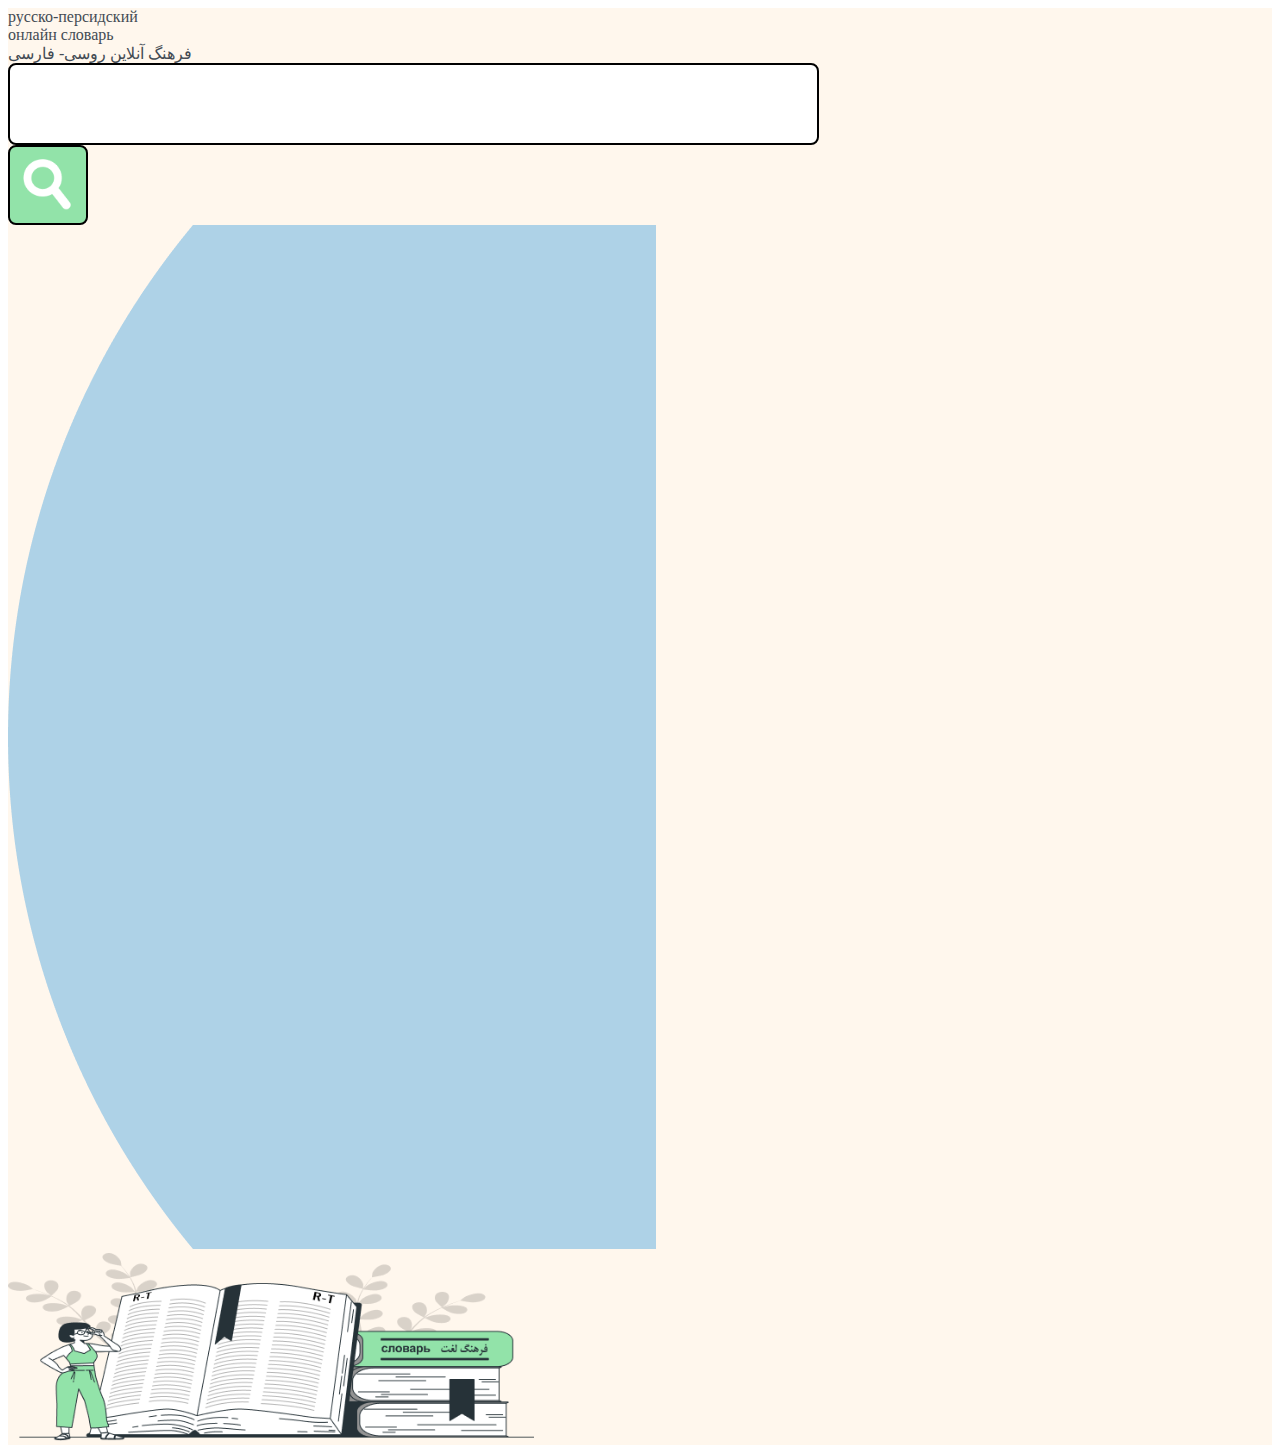
<file: index.html>
<!DOCTYPE html>
<html lang="en">
  <head>
    <meta charset="UTF-8" />
    <meta name="viewport" content="width=device-width, initial-scale=1.0" />
    <link
      href="https://cdn.jsdelivr.net/npm/bootstrap@5.0.2/dist/css/bootstrap.min.css"
      rel="stylesheet"
      integrity="sha384-EVSTQN3/azprG1Anm3QDgpJLIm9Nao0Yz1ztcQTwFspd3yD65VohhpuuCOmLASjC"
      crossorigin="anonymous"
    />
    <link rel="stylesheet" href="css/root.css" />
    <link rel="stylesheet" href="css/home.css" />

    <title>Home</title>
  </head>
  <body>
    <header></header>
    <section class="mx-auto">
      <div
        class="w-100 text-center row justify-content-center min-vh-100 align-content-center mx-auto p-0 justify-content-between"
        style="background: #ffebd36b"
      >
        <div
          class="left-column col-lg-7 col-md-12 d-flex flex-column justify-content-center"
        >
          <p class="fs-1 mx-auto fw-bold mb-4">
            русско-персидский <br />
            онлайн словарь
          </p>
          <p class="fs-2 mx-auto fw-bold fa mb-5">فرهنگ آنلاین روسی- فارسی</p>
          <div
            class="d-flex justify-content-center justify-content-lg-end position-relative"
          >
            <input type="text" class="shadow-lg fs-1 p-4" />
            <div class="position-absolute top-0 search-botton"></div>
          </div>
        </div>
        <div
          class="right-column col-md-5 d-sm-none d-lg-block d-none p-0 position-relative"
        >
          <img
            src="img/Ellipse 76.png"
            alt="right-column-banner"
            srcset=""
            class="w-100 h-100"
          />
          <img
            src="img/Group 20.png"
            alt="right-column-banner"
            srcset=""
            class="position-absolute"
          />
        </div>
      </div>
    </section>
    <footer></footer>
    <script
      src="https://cdn.jsdelivr.net/npm/bootstrap@5.0.2/dist/js/bootstrap.bundle.min.js"
      integrity="sha384-MrcW6ZMFYlzcLA8Nl+NtUVF0sA7MsXsP1UyJoMp4YLEuNSfAP+JcXn/tWtIaxVXM"
      crossorigin="anonymous"
    ></script>
  </body>
</html>
</file>
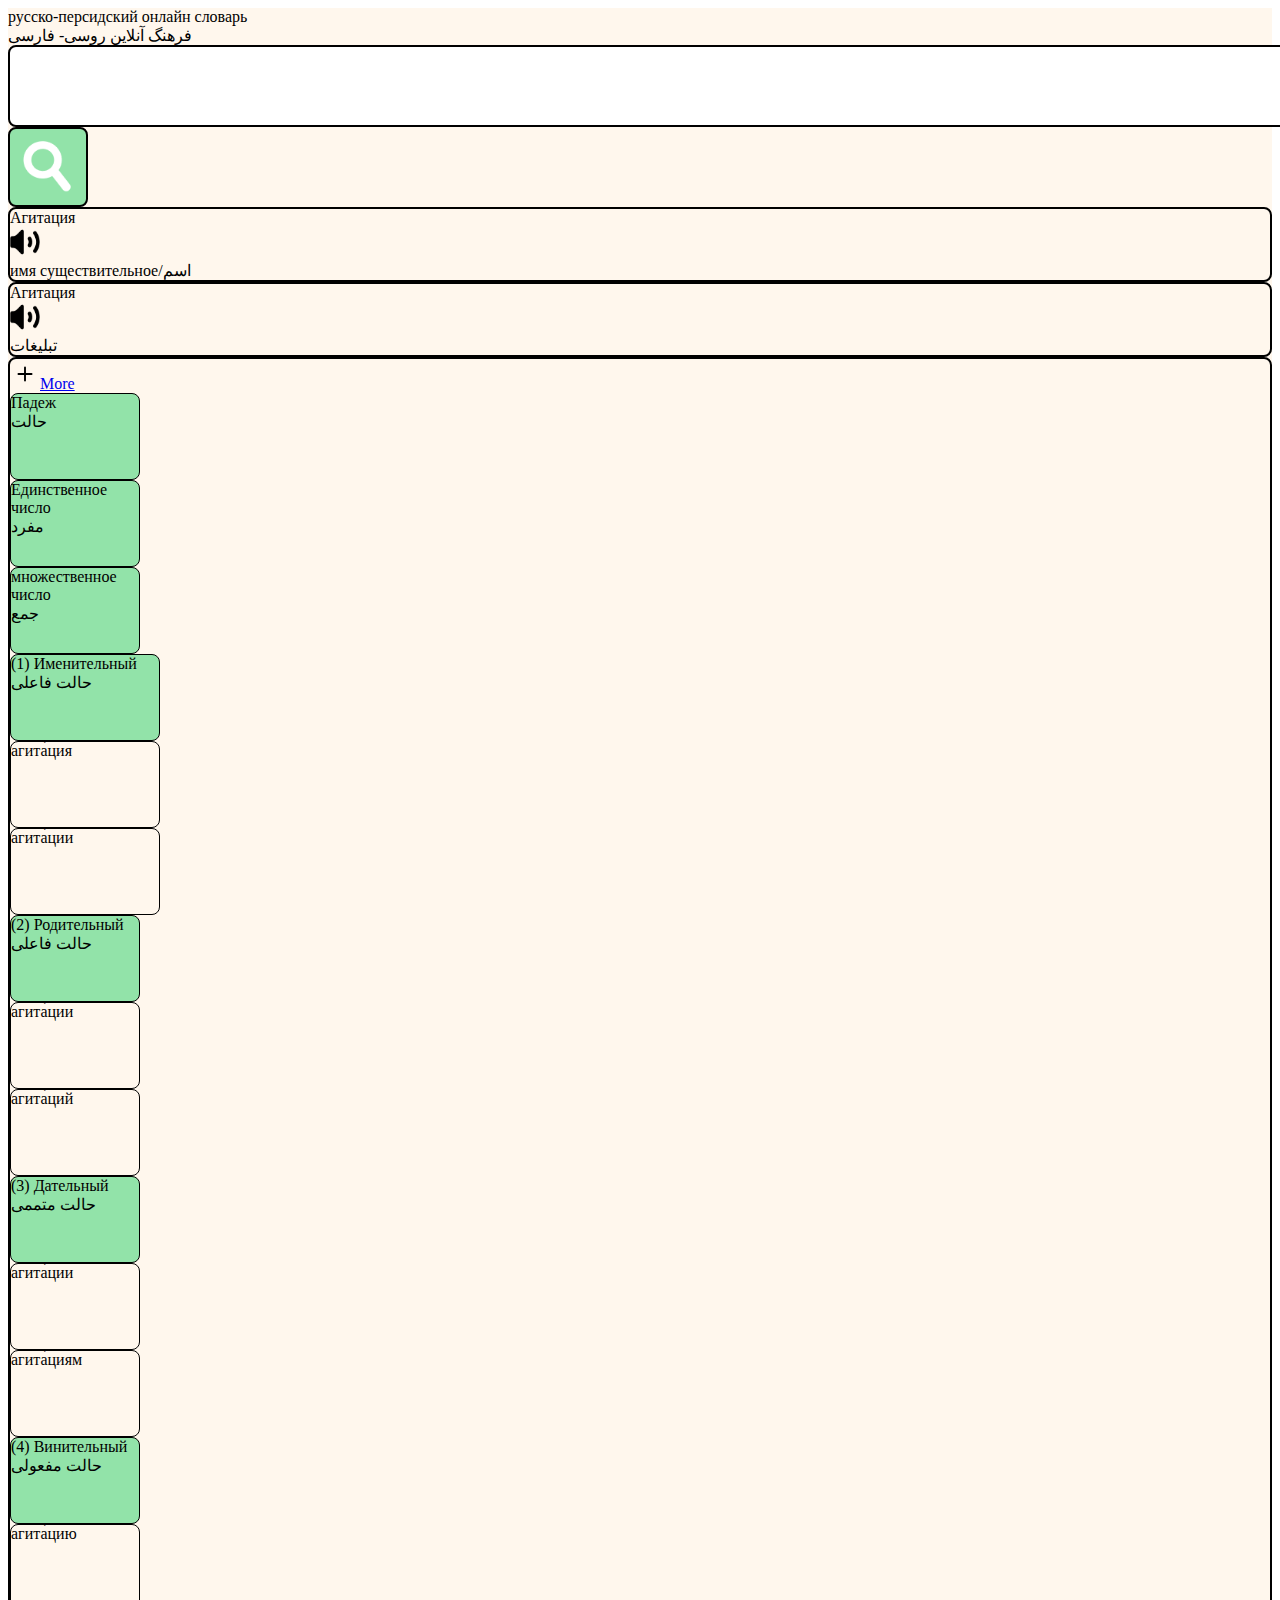
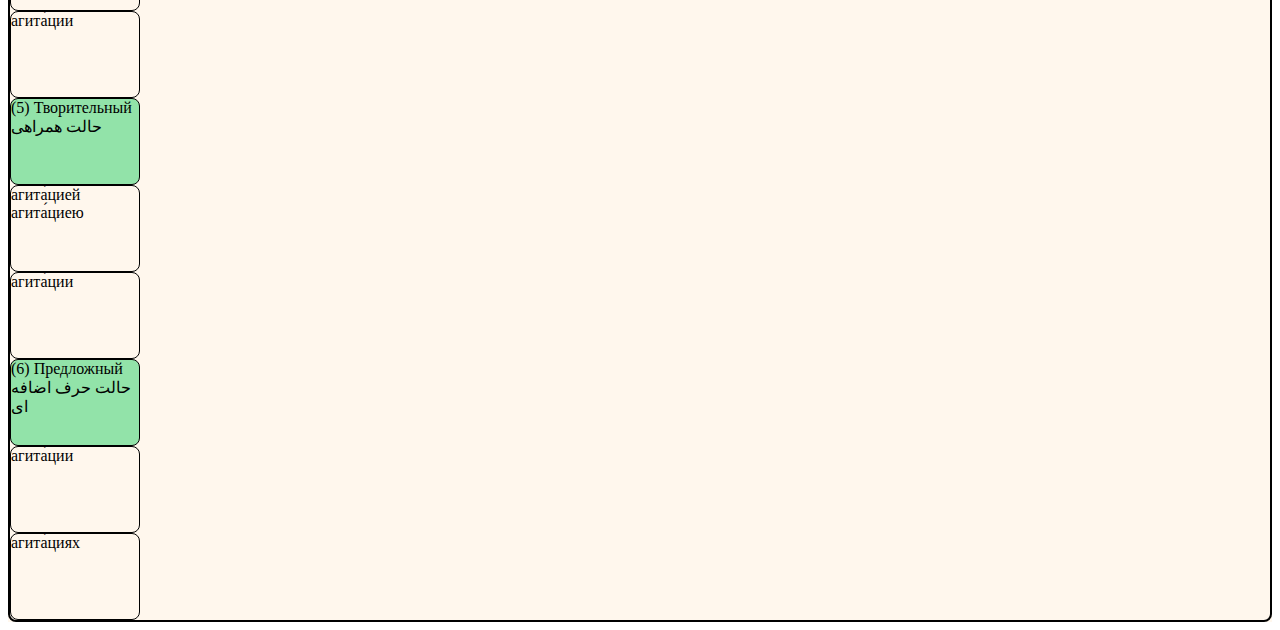
<file: result1.html>
<!DOCTYPE html>
<html lang="en">
  <head>
    <meta charset="UTF-8" />
    <meta name="viewport" content="width=device-width, initial-scale=1.0" />
    <link
      href="https://cdn.jsdelivr.net/npm/bootstrap@5.0.2/dist/css/bootstrap.min.css"
      rel="stylesheet"
      integrity="sha384-EVSTQN3/azprG1Anm3QDgpJLIm9Nao0Yz1ztcQTwFspd3yD65VohhpuuCOmLASjC"
      crossorigin="anonymous"
    />
    <link rel="stylesheet" href="css/root.css" />
    <link rel="stylesheet" href="css/result1.css" />

    <title>Result1</title>
  </head>
  <body>
    <div class="wrapper min-vh-100">
      <header></header>
      <section class="mx-auto">
        <div class="container py-5">
          <div
            class="d-flex flex-column flex-lg-row align-items-center justify-content-lg-between mb-5"
          >
            <p class="fs-2 fw-bold">русско-персидский онлайн словарь</p>
            <p class="fs-2 fw-bold fa">فرهنگ آنلاین روسی- فارسی</p>
          </div>
          <div
            class="d-flex justify-content-center position-relative search-input-wrapper mb-5"
          >
            <input type="text" class="fs-1 p-4" />
            <div class="position-absolute top-0 search-botton"></div>
          </div>
          <div class="card mb-4">
            <div class="card-body row p-4">
              <div class="col-12 col-lg-3 col-md-5">
                <div class="d-flex align-items-center">
                  <p class="fs-2 fw-bold mb-0 me-3">Агитация</p>
                  <img class="speaker-icon" src="img/volume.png" alt="" />
                </div>
              </div>
              <div class="col-12 col-lg-6 col-md-7">
                <p class="fs-2 fw-bold mb-0">имя существительное/اسم</p>
              </div>
            </div>
          </div>
          <div class="card mb-4">
            <div class="card-body row p-4">
              <div class="col-6 col-lg-3 col-md-6 col-sm-6">
                <div class="d-flex align-items-center">
                  <p class="fs-2 fw-bold mb-0 me-3">Агитация</p>
                  <img class="speaker-icon" src="img/volume.png" alt="" />
                </div>
              </div>
              <div
                class="d-none d-lg-flex col-12 col-lg-6 col-md-6 col-6"
              ></div>
              <div class="col-6 col-lg-3 col-md-6 col-sm-6">
                <p class="fs-2 fw-bold mb-0 fa text-end">تبلیغات</p>
              </div>
            </div>
          </div>

          <div class="card mb-4">
            <div class="card-body row p-4">
              <a
                class="btn fs-3 fw-bold more-button d-flex align-items-center"
                data-bs-toggle="collapse"
                href="#more"
                role="button"
                aria-expanded="false"
                aria-controls="more"
              >
                <img src="img/plus.svg" alt="" srcset="" />More
              </a>
              <div class="collapse overflow-scroll" id="more">
                <div class="p-4 table-wrapper">
                  <div class="row">
                    <div class="col flex-column">
                      <div
                        class="d-flex justify-content-center align-items-center flex-column p-2"
                      >
                        <p class="fw-bold text-nowrap text-center">Падеж</p>
                        <p class="fw-bold text-nowrap fa">حالت</p>
                      </div>
                      <div
                        class="d-flex justify-content-center align-items-center flex-column p-2"
                      >
                        <p class="fw-bold text-center">Единственное число</p>
                        <p class="fw-bold fa">مفرد</p>
                      </div>
                      <div
                        class="d-flex justify-content-center align-items-center flex-column p-2"
                      >
                        <p class="fw-bold text-center">множественное число</p>
                        <p class="fw-bold fa">جمع</p>
                      </div>
                    </div>

                    <div class="col flex-column">
                      <div
                        class="d-flex justify-content-center align-items-center flex-column p-2"
                      >
                        <p class="fw-bold text-nowrap text-center">
                          (1) Именительный
                        </p>
                        <p class="fw-bold text-nowrap fa">حالت فاعلی</p>
                      </div>
                      <div
                        class="d-flex justify-content-center align-items-center flex-column p-2"
                      >
                        <p class="fw-bold text-center">агита́ция</p>
                      </div>
                      <div
                        class="d-flex justify-content-center align-items-center flex-column p-2"
                      >
                        <p class="fw-bold text-center">агита́ции</p>
                      </div>
                    </div>

                    <div class="col flex-column">
                      <div
                        class="d-flex justify-content-center align-items-center flex-column p-2"
                      >
                        <p class="fw-bold text-nowrap text-center">
                          (2) Родительный
                        </p>
                        <p class="fw-bold text-nowrap fa">حالت فاعلی</p>
                      </div>
                      <div
                        class="d-flex justify-content-center align-items-center flex-column p-2"
                      >
                        <p class="fw-bold text-center">агита́ции</p>
                      </div>
                      <div
                        class="d-flex justify-content-center align-items-center flex-column p-2"
                      >
                        <p class="fw-bold text-center">агита́ций</p>
                      </div>
                    </div>

                    <div class="col flex-column">
                      <div
                        class="d-flex justify-content-center align-items-center flex-column p-2"
                      >
                        <p class="fw-bold text-nowrap text-center">
                          (3) Дательный
                        </p>
                        <p class="fw-bold text-nowrap fa">حالت متممی</p>
                      </div>
                      <div
                        class="d-flex justify-content-center align-items-center flex-column p-2"
                      >
                        <p class="fw-bold text-center">агита́ции</p>
                      </div>
                      <div
                        class="d-flex justify-content-center align-items-center flex-column p-2"
                      >
                        <p class="fw-bold text-center">агита́циям</p>
                      </div>
                    </div>

                    <div class="col flex-column">
                      <div
                        class="d-flex justify-content-center align-items-center flex-column p-2"
                      >
                        <p class="fw-bold text-nowrap text-center">
                          (4) Винительный
                        </p>
                        <p class="fw-bold text-nowrap fa">حالت مفعولی</p>
                      </div>
                      <div
                        class="d-flex justify-content-center align-items-center flex-column p-2"
                      >
                        <p class="fw-bold text-center">агита́цию</p>
                      </div>
                      <div
                        class="d-flex justify-content-center align-items-center flex-column p-2"
                      >
                        <p class="fw-bold text-center">агита́ции</p>
                      </div>
                    </div>

                    <div class="col flex-column">
                      <div
                        class="d-flex justify-content-center align-items-center flex-column p-2"
                      >
                        <p class="fw-bold text-nowrap text-center">
                          (5) Творительный
                        </p>
                        <p class="fw-bold text-nowrap fa">حالت همراهی</p>
                      </div>
                      <div
                        class="d-flex justify-content-center align-items-center flex-column p-2"
                      >
                        <p class="fw-bold text-center">агита́цией</p>
                        <p class="fw-bold text-center">агита́циею</p>
                      </div>
                      <div
                        class="d-flex justify-content-center align-items-center flex-column p-2"
                      >
                        <p class="fw-bold text-center">агита́ции</p>
                      </div>
                    </div>

                    <div class="col flex-column">
                      <div
                        class="d-flex justify-content-center align-items-center flex-column p-2"
                      >
                        <p class="fw-bold text-nowrap text-center">
                          (6) Предложный
                        </p>
                        <p class="fw-bold text-nowrap fa">حالت حرف اضافه ای</p>
                      </div>
                      <div
                        class="d-flex justify-content-center align-items-center flex-column p-2"
                      >
                        <p class="fw-bold text-center">агита́ции</p>
                      </div>
                      <div
                        class="d-flex justify-content-center align-items-center flex-column p-2"
                      >
                        <p class="fw-bold text-center">агита́циях</p>
                      </div>
                    </div>
                  </div>
                </div>
              </div>
            </div>
          </div>
        </div>
      </section>
      <footer></footer>
    </div>
    <script
      src="https://cdn.jsdelivr.net/npm/bootstrap@5.0.2/dist/js/bootstrap.bundle.min.js"
      integrity="sha384-MrcW6ZMFYlzcLA8Nl+NtUVF0sA7MsXsP1UyJoMp4YLEuNSfAP+JcXn/tWtIaxVXM"
      crossorigin="anonymous"
    ></script>
  </body>
</html>
</file>
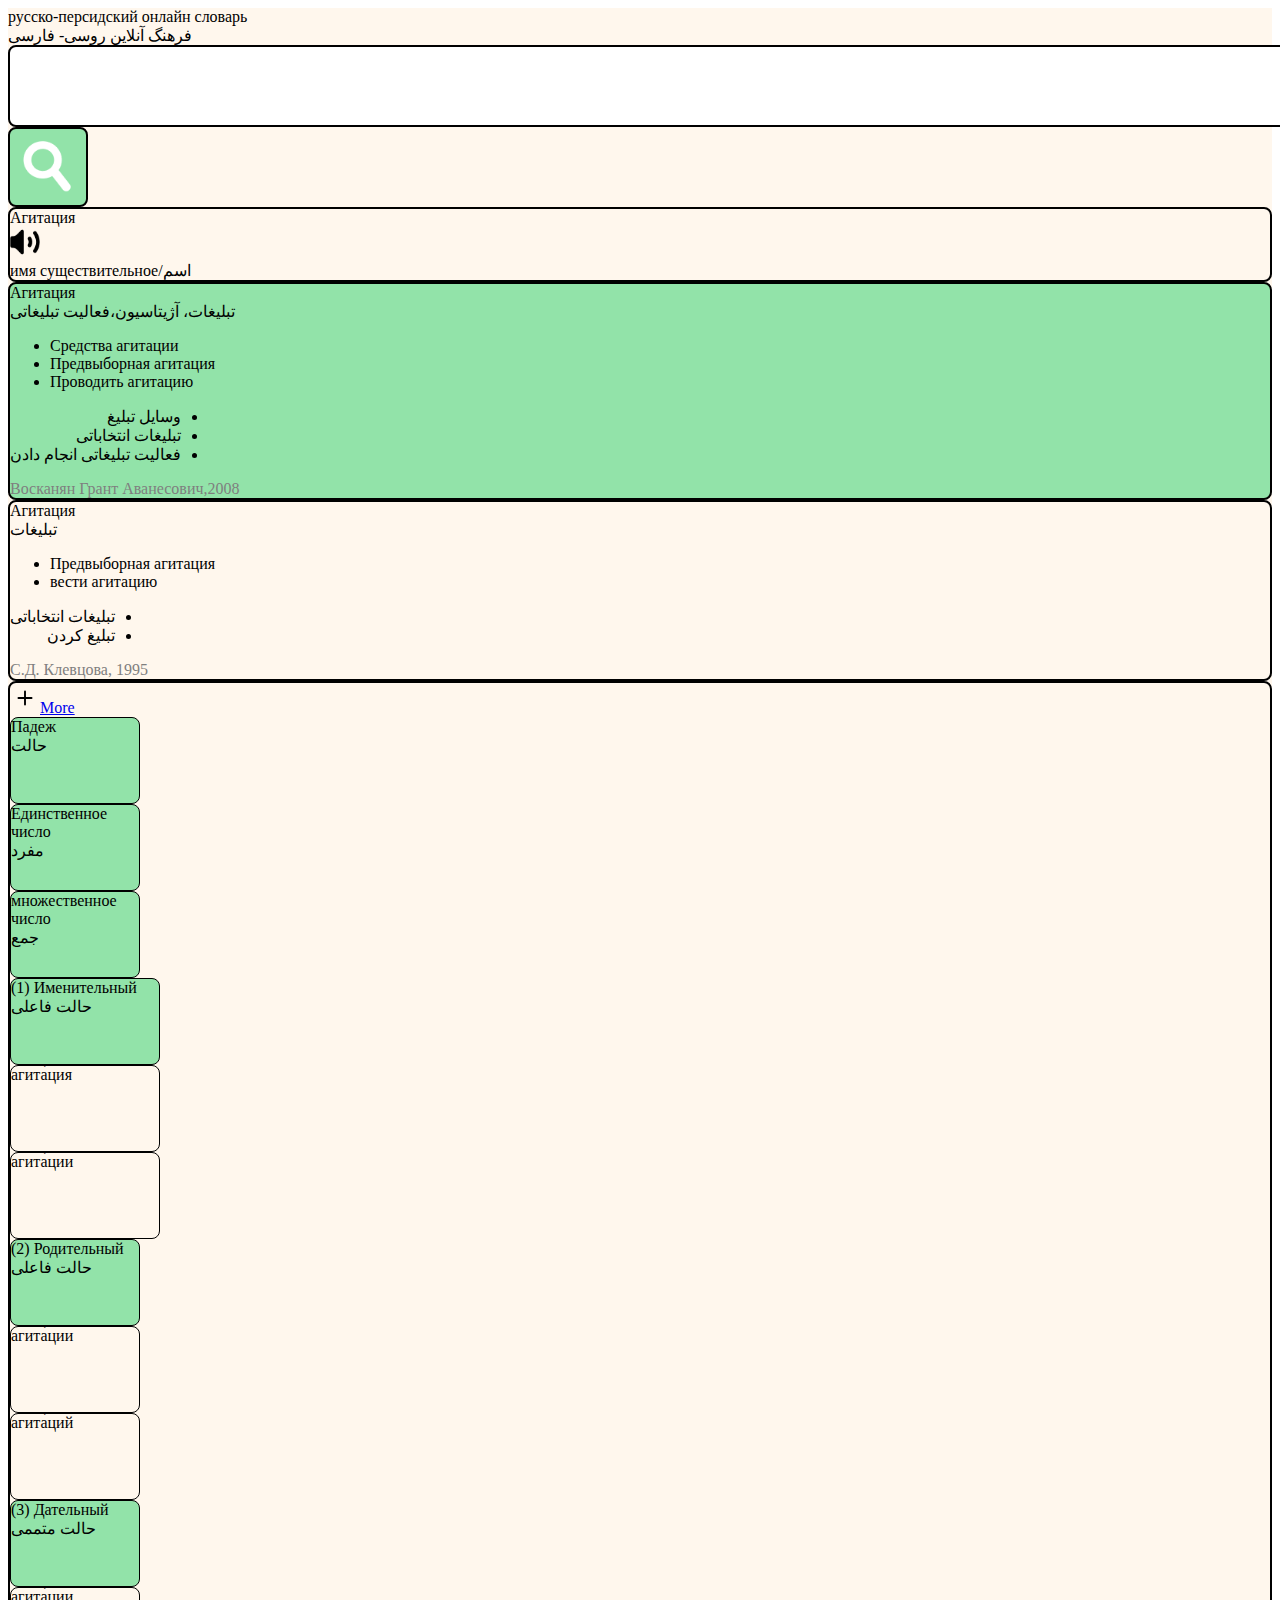
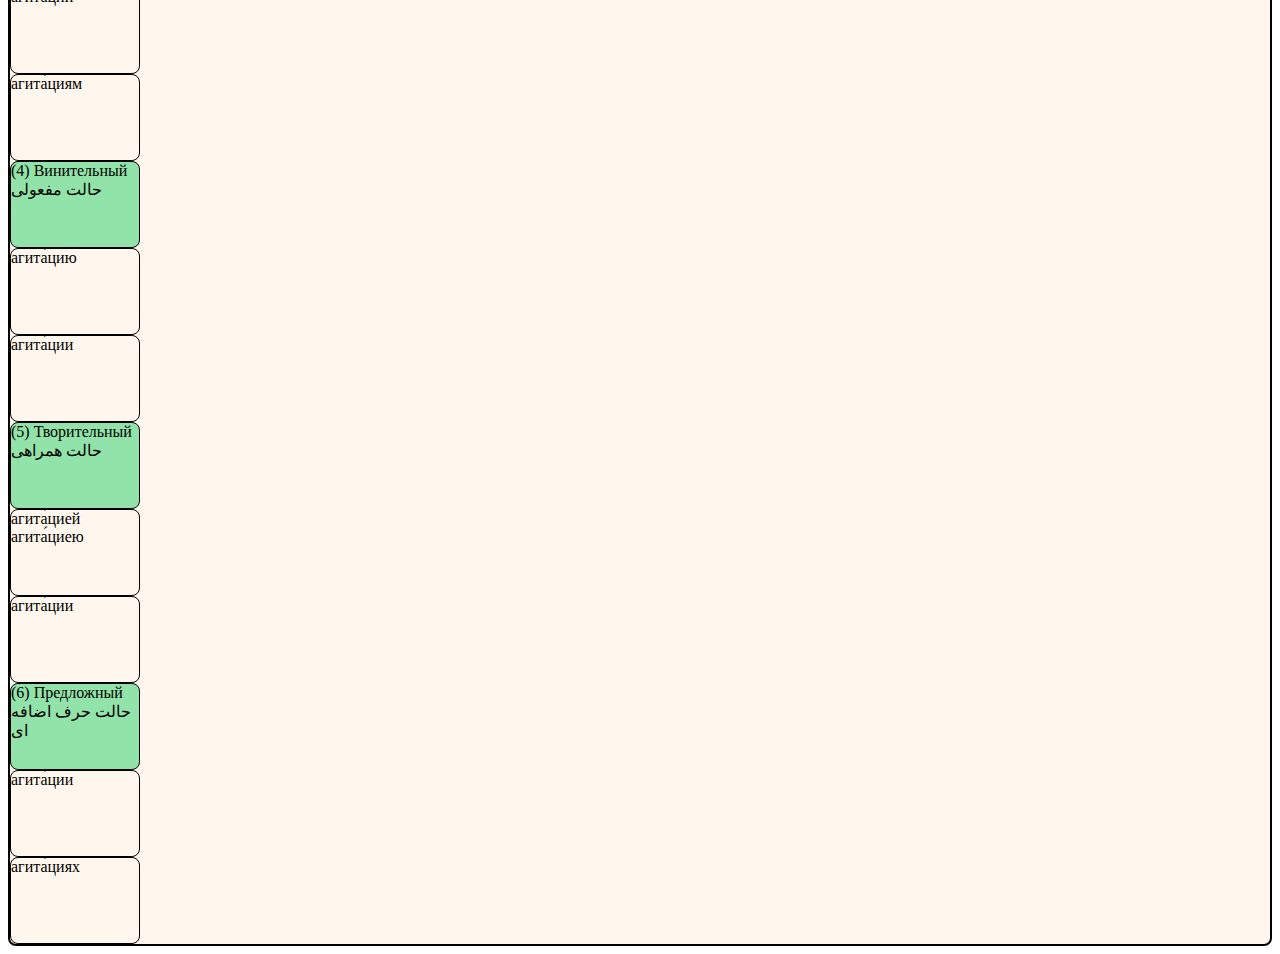
<file: result2.html>
<!DOCTYPE html>
<html lang="en">
  <head>
    <meta charset="UTF-8" />
    <meta name="viewport" content="width=device-width, initial-scale=1.0" />
    <link
      href="https://cdn.jsdelivr.net/npm/bootstrap@5.0.2/dist/css/bootstrap.min.css"
      rel="stylesheet"
      integrity="sha384-EVSTQN3/azprG1Anm3QDgpJLIm9Nao0Yz1ztcQTwFspd3yD65VohhpuuCOmLASjC"
      crossorigin="anonymous"
    />
    <link rel="stylesheet" href="css/root.css" />
    <link rel="stylesheet" href="css/result2.css" />

    <title>Result2</title>
  </head>
  <body>
    <div class="wrapper min-vh-100">
      <header></header>
      <section class="mx-auto">
        <div class="container py-5">
          <div
            class="d-flex flex-column flex-lg-row align-items-center justify-content-lg-between mb-5"
          >
            <p class="fs-2 fw-bold text-center">
              русско-персидский онлайн словарь
            </p>
            <p class="fs-2 fw-bold text-center fa">فرهنگ آنلاین روسی- فارسی</p>
          </div>
          <div
            class="d-flex justify-content-center position-relative search-input-wrapper mb-5"
          >
            <input type="text" class="fs-1 p-4" />
            <div class="position-absolute top-0 search-botton"></div>
          </div>
          <div class="card mb-4">
            <div class="card-body row p-4">
              <div class="col-12 col-lg-6 col-md-5 text-center text-md-start">
                <div
                  class="d-flex align-items-center justify-content-center justify-content-md-start"
                >
                  <p class="fs-2 fw-bold mb-0 me-3">Агитация</p>
                  <img class="speaker-icon" src="img/volume.png" alt="" />
                </div>
              </div>
              <div class="col-12 col-lg-6 col-md-7 text-center text-md-end">
                <p class="fs-2 fw-bold mb-0">имя существительное/اسم</p>
              </div>
            </div>
          </div>
          <div class="card mb-4 bg-green">
            <div class="card-body p-4">
              <div class="row">
                <div class="col-12 col-lg-6 col-md-5 text-center text-md-start">
                  <p class="fs-2 fw-bold mb-0 me-3">Агитация</p>
                </div>
                <div class="col-12 col-lg-6 col-md-7 text-center text-md-end">
                  <p class="fs-2 fw-bold mb-0 fa">
                    تبلیغات، آژیتاسیون،فعالیت تبلیغاتی
                  </p>
                </div>
              </div>
              <div class="row">
                <div class="col-6 d-flex justify-content-end">
                  <div style="width: fit-content">
                    <ul>
                      <li>
                        <span class="fs-4">Средства агитации</span>
                      </li>
                      <li>
                        <span class="fs-4">Предвыборная агитация</span>
                      </li>
                      <li>
                        <span class="fs-4">Проводить агитацию</span>
                      </li>
                    </ul>
                  </div>
                </div>
                <div class="col-6 d-flex justify-content-start">
                  <div style="width: fit-content">
                    <ul style="direction: rtl">
                      <li>
                        <span class="fs-4">وسایل تبلیغ</span>
                      </li>
                      <li>
                        <span class="fs-4">تبلیغات انتخاباتی</span>
                      </li>
                      <li>
                        <span class="fs-4">فعالیت تبلیغاتی انجام دادن</span>
                      </li>
                    </ul>
                  </div>
                </div>
              </div>
              <div class="row fs-5">
                <span style="color: #7f7f7f">
                  Восканян Грант Аванесович,2008
                </span>
              </div>
            </div>
          </div>
          <div class="card mb-4">
            <div class="card-body p-4">
              <div class="row">
                <div class="col-12 col-lg-6 col-md-5 text-center text-md-start">
                  <p class="fs-2 fw-bold mb-0 me-3">Агитация</p>
                </div>
                <div class="col-12 col-lg-6 col-md-7 text-center text-md-end">
                  <p class="fs-2 fw-bold mb-0 fa">تبلیغات</p>
                </div>
              </div>
              <div class="row">
                <div class="col-6 d-flex justify-content-end">
                  <div style="width: fit-content">
                    <ul>
                      <li>
                        <span class="fs-4">Предвыборная агитация</span>
                      </li>
                      <li>
                        <span class="fs-4">вести агитацию</span>
                      </li>
                    </ul>
                  </div>
                </div>
                <div class="col-6 d-flex justify-content-start">
                  <div style="width: fit-content">
                    <ul style="direction: rtl">
                      <li>
                        <span class="fs-4">تبلیغات انتخاباتی</span>
                      </li>
                      <li>
                        <span class="fs-4"> تبلیغ کردن</span>
                      </li>
                    </ul>
                  </div>
                </div>
              </div>
              <div class="row fs-5">
                <span style="color: #7f7f7f"> С.Д. Клевцова, 1995 </span>
              </div>
            </div>
          </div>

          <div class="card mb-4">
            <div class="card-body row p-4">
              <a
                class="btn fs-3 fw-bold more-button d-flex align-items-center"
                data-bs-toggle="collapse"
                href="#more"
                role="button"
                aria-expanded="false"
                aria-controls="more"
              >
                <img src="img/plus.svg" alt="" srcset="" />More
              </a>
              <div class="collapse overflow-scroll" id="more">
                <div class="p-4 table-wrapper">
                  <div class="row">
                    <div class="col flex-column">
                      <div
                        class="d-flex justify-content-center align-items-center flex-column p-2"
                      >
                        <p class="fw-bold text-nowrap text-center">Падеж</p>
                        <p class="fw-bold text-nowrap fa">حالت</p>
                      </div>
                      <div
                        class="d-flex justify-content-center align-items-center flex-column p-2"
                      >
                        <p class="fw-bold text-center">Единственное число</p>
                        <p class="fw-bold fa">مفرد</p>
                      </div>
                      <div
                        class="d-flex justify-content-center align-items-center flex-column p-2"
                      >
                        <p class="fw-bold text-center">множественное число</p>
                        <p class="fw-bold fa">جمع</p>
                      </div>
                    </div>

                    <div class="col flex-column">
                      <div
                        class="d-flex justify-content-center align-items-center flex-column p-2"
                      >
                        <p class="fw-bold text-nowrap text-center">
                          (1) Именительный
                        </p>
                        <p class="fw-bold text-nowrap fa">حالت فاعلی</p>
                      </div>
                      <div
                        class="d-flex justify-content-center align-items-center flex-column p-2"
                      >
                        <p class="fw-bold text-center">агита́ция</p>
                      </div>
                      <div
                        class="d-flex justify-content-center align-items-center flex-column p-2"
                      >
                        <p class="fw-bold text-center">агита́ции</p>
                      </div>
                    </div>

                    <div class="col flex-column">
                      <div
                        class="d-flex justify-content-center align-items-center flex-column p-2"
                      >
                        <p class="fw-bold text-nowrap text-center">
                          (2) Родительный
                        </p>
                        <p class="fw-bold text-nowrap fa">حالت فاعلی</p>
                      </div>
                      <div
                        class="d-flex justify-content-center align-items-center flex-column p-2"
                      >
                        <p class="fw-bold text-center">агита́ции</p>
                      </div>
                      <div
                        class="d-flex justify-content-center align-items-center flex-column p-2"
                      >
                        <p class="fw-bold text-center">агита́ций</p>
                      </div>
                    </div>

                    <div class="col flex-column">
                      <div
                        class="d-flex justify-content-center align-items-center flex-column p-2"
                      >
                        <p class="fw-bold text-nowrap text-center">
                          (3) Дательный
                        </p>
                        <p class="fw-bold text-nowrap fa">حالت متممی</p>
                      </div>
                      <div
                        class="d-flex justify-content-center align-items-center flex-column p-2"
                      >
                        <p class="fw-bold text-center">агита́ции</p>
                      </div>
                      <div
                        class="d-flex justify-content-center align-items-center flex-column p-2"
                      >
                        <p class="fw-bold text-center">агита́циям</p>
                      </div>
                    </div>

                    <div class="col flex-column">
                      <div
                        class="d-flex justify-content-center align-items-center flex-column p-2"
                      >
                        <p class="fw-bold text-nowrap text-center">
                          (4) Винительный
                        </p>
                        <p class="fw-bold text-nowrap fa">حالت مفعولی</p>
                      </div>
                      <div
                        class="d-flex justify-content-center align-items-center flex-column p-2"
                      >
                        <p class="fw-bold text-center">агита́цию</p>
                      </div>
                      <div
                        class="d-flex justify-content-center align-items-center flex-column p-2"
                      >
                        <p class="fw-bold text-center">агита́ции</p>
                      </div>
                    </div>

                    <div class="col flex-column">
                      <div
                        class="d-flex justify-content-center align-items-center flex-column p-2"
                      >
                        <p class="fw-bold text-nowrap text-center">
                          (5) Творительный
                        </p>
                        <p class="fw-bold text-nowrap fa">حالت همراهی</p>
                      </div>
                      <div
                        class="d-flex justify-content-center align-items-center flex-column p-2"
                      >
                        <p class="fw-bold text-center">агита́цией</p>
                        <p class="fw-bold text-center">агита́циею</p>
                      </div>
                      <div
                        class="d-flex justify-content-center align-items-center flex-column p-2"
                      >
                        <p class="fw-bold text-center">агита́ции</p>
                      </div>
                    </div>

                    <div class="col flex-column">
                      <div
                        class="d-flex justify-content-center align-items-center flex-column p-2"
                      >
                        <p class="fw-bold text-nowrap text-center">
                          (6) Предложный
                        </p>
                        <p class="fw-bold text-nowrap fa">حالت حرف اضافه ای</p>
                      </div>
                      <div
                        class="d-flex justify-content-center align-items-center flex-column p-2"
                      >
                        <p class="fw-bold text-center">агита́ции</p>
                      </div>
                      <div
                        class="d-flex justify-content-center align-items-center flex-column p-2"
                      >
                        <p class="fw-bold text-center">агита́циях</p>
                      </div>
                    </div>
                  </div>
                </div>
              </div>
            </div>
          </div>
        </div>
      </section>
      <footer></footer>
    </div>
    <script
      src="https://cdn.jsdelivr.net/npm/bootstrap@5.0.2/dist/js/bootstrap.bundle.min.js"
      integrity="sha384-MrcW6ZMFYlzcLA8Nl+NtUVF0sA7MsXsP1UyJoMp4YLEuNSfAP+JcXn/tWtIaxVXM"
      crossorigin="anonymous"
    ></script>
  </body>
</html>
</file>
<file: css/root.css>
p {
  padding: 0;
  margin: 0;
}

body {
  font-family: "Montserrat";
}
body .fa {
  font-family: "Mitra";
}

.body-1 {
  font-size: 3em;
  font-weight: 600;
}

.body-2 {
  font-size: 1em;
  font-weight: 600;
}

.body-3 {
  font-size: 1em;
  font-weight: 600;
}

.body-4 {
  font-size: 0.5em;
  font-weight: 600;
}
</file>
<file: css/home.css>
.container {
  background: rgba(255, 235, 211, 0.4196078431);
}

.left-column p {
  color: #434b53;
}
.left-column input {
  width: 90%;
  height: 76px;
  border: 2px solid;
  border-radius: 8px;
  max-width: 725px;
  padding-right: 80px !important;
}
.left-column .search-botton {
  width: 76px;
  height: 76px;
  border: 2px solid;
  border-radius: 8px;
  background: #92e3a9;
  background-image: url(../img/search.png);
  background-position: center;
  background-repeat: no-repeat;
  background-size: 50px;
  right: 0;
}

.right-column {
  max-width: 584px;
}
.right-column img:nth-child(2) {
  left: 0;
  right: 0;
  top: 0;
  bottom: 0;
  margin: auto;
  width: 90%;
}

@media (min-width: 576px) {
  .left-column input {
    width: 95%;
  }
}
@media (min-width: 768px) {
  .left-column input {
    width: 85%;
  }
  .left-column .search-botton {
    right: 53px;
  }
}
@media (min-width: 992px) {
  .left-column input {
    width: 80%;
  }
  .left-column .search-botton {
    right: 0;
  }
}
@media (min-width: 1200px) {
  .left-column input {
    width: 76%;
  }
}
@media (min-width: 1400px) {
  .left-column input {
    width: 72%;
  }
}
@media (max-width: 992px) {
  .right-column {
    display: none;
  }
}
</file>
<file: css/result1.css>
.wrapper {
  background: rgba(255, 235, 211, 0.4196078431);
}

.search-input-wrapper input {
  width: 100%;
  height: 76px;
  border: 2px solid;
  border-radius: 8px;
  padding-right: 80px !important;
}
.search-input-wrapper .search-botton {
  width: 76px;
  height: 76px;
  border: 2px solid;
  border-radius: 8px;
  background: #92e3a9;
  background-image: url(../img/search.png);
  background-position: center;
  background-repeat: no-repeat;
  background-size: 50px;
  right: 0;
}

.speaker-icon {
  width: 30px;
  height: 30px;
}

.card {
  border: 2px solid;
  border-radius: 8px;
}

.more-button:focus {
  box-shadow: none !important;
}
.more-button > img {
  width: 30px;
}

#more > .table-wrapper {
  min-width: 1000px;
  min-height: 200px;
}
#more .row > .col {
  padding: 0;
}
#more .row > .col > div {
  border: 1px solid;
  border-radius: 8px;
  height: 85px;
}
#more .row > .col > div:first-child {
  background-color: #92e3a9;
}
#more .row > .col:first-child {
  width: 130px;
}
#more .row > .col:first-child > div {
  background-color: #92e3a9;
}
#more .row > .col:nth-child(2) {
  width: 150px;
}
#more .row > .col:nth-child(3) {
  width: 130px;
}
#more .row > .col:nth-child(4) {
  width: 130px;
}
#more .row > .col:nth-child(5) {
  width: 130px;
}
#more .row > .col:nth-child(6) {
  width: 130px;
}
#more .row > .col:last-child {
  width: 130px;
}
</file>
<file: css/result2.css>
.wrapper {
  background: rgba(255, 235, 211, 0.4196078431);
}

.search-input-wrapper input {
  width: 100%;
  height: 76px;
  border: 2px solid;
  border-radius: 8px;
  padding-right: 80px !important;
}
.search-input-wrapper .search-botton {
  width: 76px;
  height: 76px;
  border: 2px solid;
  border-radius: 8px;
  background: #92e3a9;
  background-image: url(../img/search.png);
  background-position: center;
  background-repeat: no-repeat;
  background-size: 50px;
  right: 0;
}

.bg-green {
  background: #92e3a9;
}

.speaker-icon {
  width: 30px;
  height: 30px;
}

.card {
  border: 2px solid;
  border-radius: 8px;
}

.more-button:focus {
  box-shadow: none !important;
}
.more-button > img {
  width: 30px;
}

#more > .table-wrapper {
  min-width: 1000px;
  min-height: 200px;
}
#more .row > .col {
  padding: 0;
}
#more .row > .col > div {
  border: 1px solid;
  border-radius: 8px;
  height: 85px;
}
#more .row > .col > div:first-child {
  background-color: #92e3a9;
}
#more .row > .col:first-child {
  width: 130px;
}
#more .row > .col:first-child > div {
  background-color: #92e3a9;
}
#more .row > .col:nth-child(2) {
  width: 150px;
}
#more .row > .col:nth-child(3) {
  width: 130px;
}
#more .row > .col:nth-child(4) {
  width: 130px;
}
#more .row > .col:nth-child(5) {
  width: 130px;
}
#more .row > .col:nth-child(6) {
  width: 130px;
}
#more .row > .col:last-child {
  width: 130px;
}
</file>
